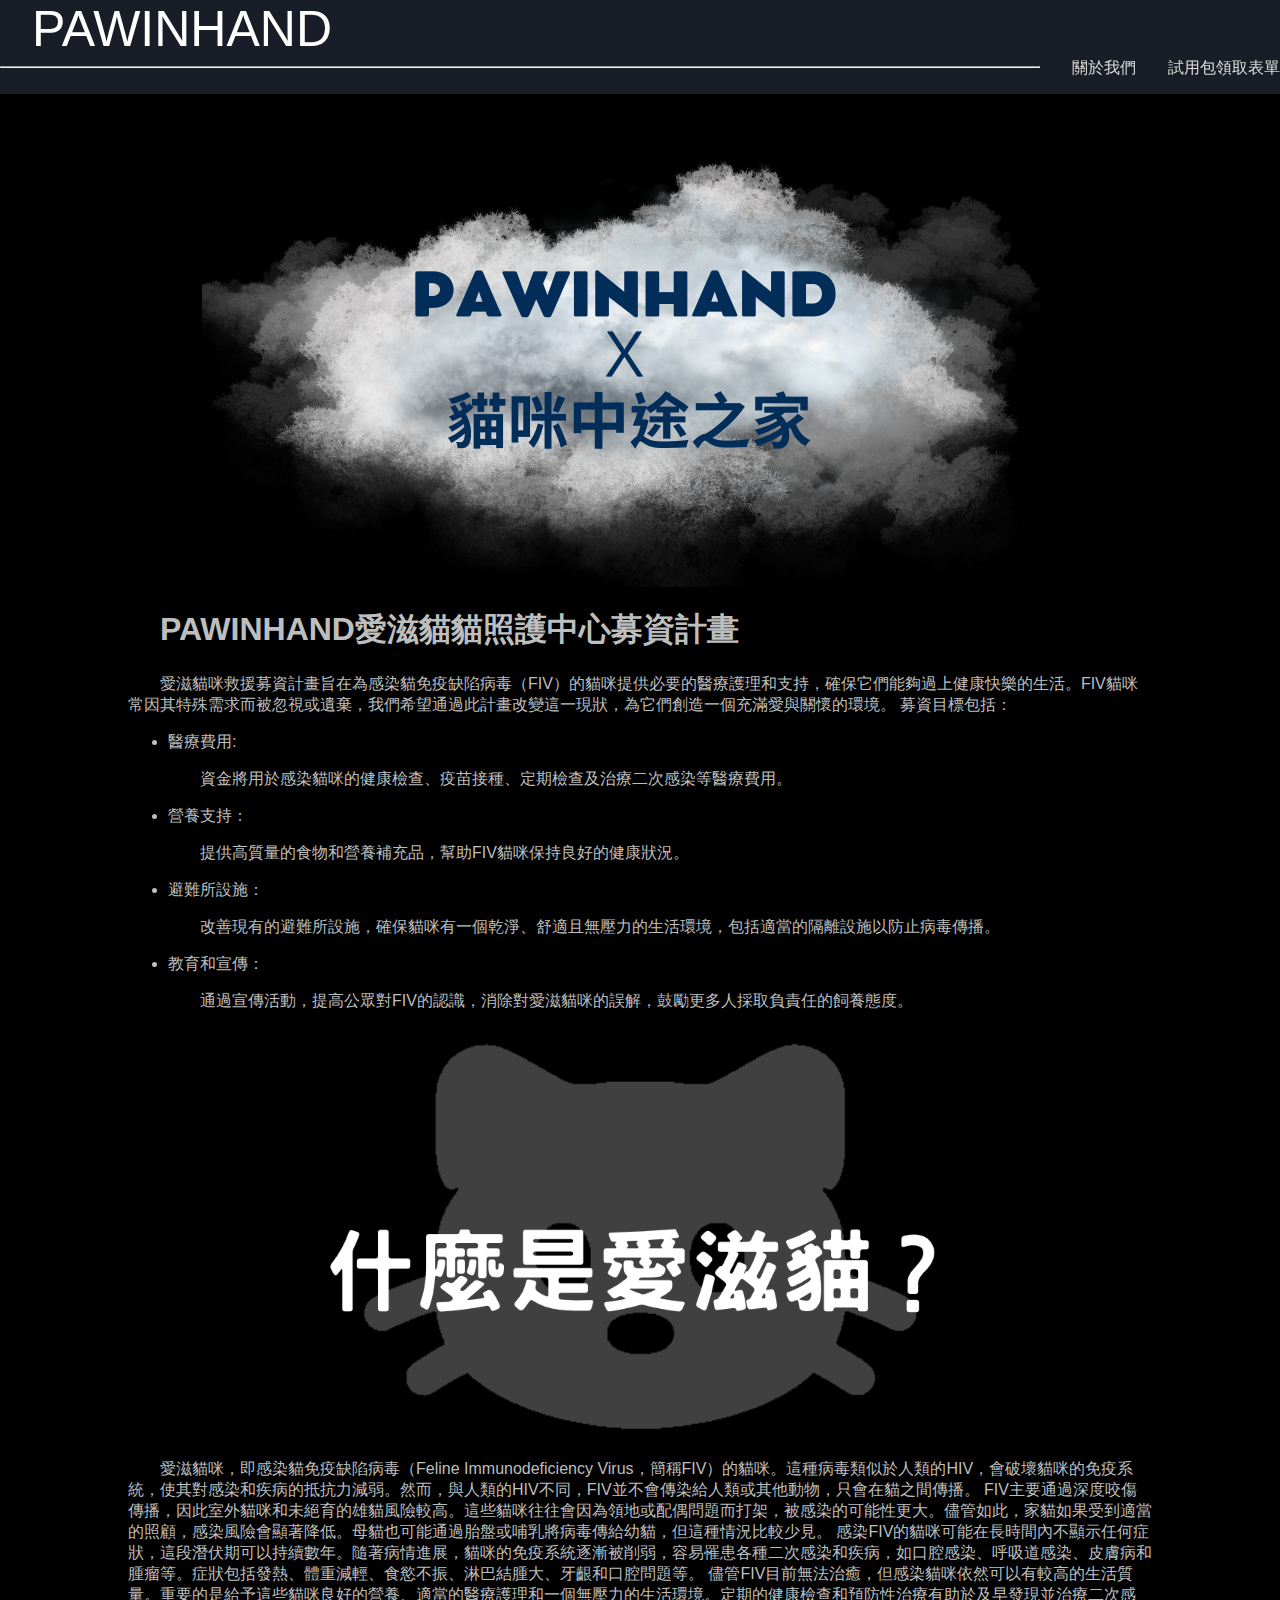
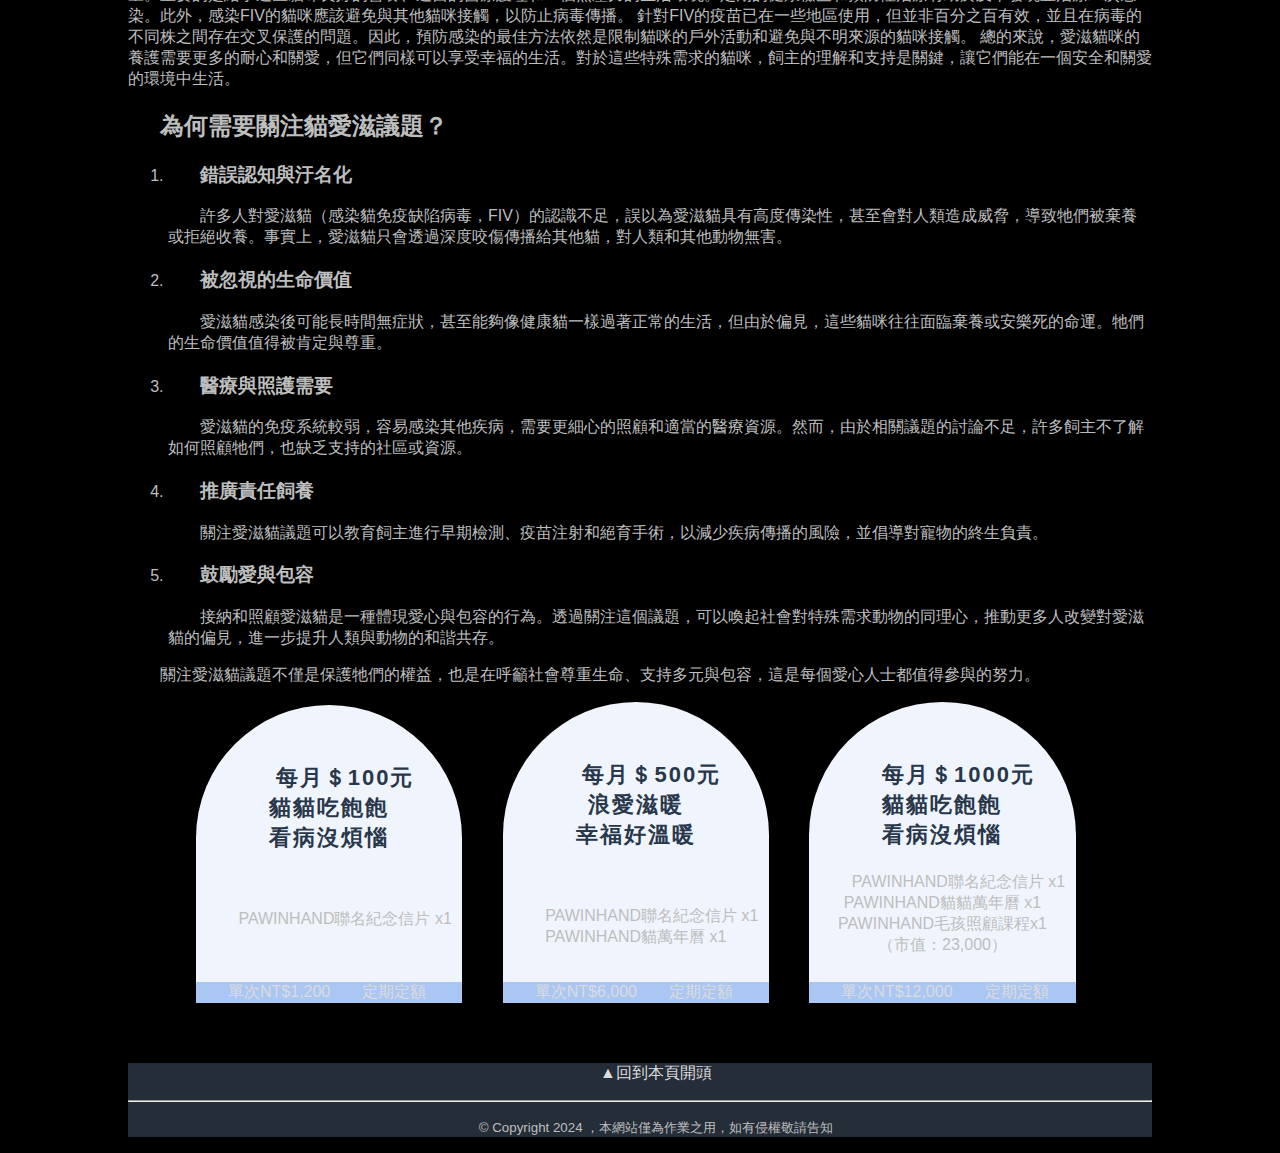
<file: index.html>
<!DOCTYPE html>
<html lang="zh-Hant">
  <head>
    <meta charset="UTF-8" />
    <meta http-equiv="X-UA-Compatible" content="IE=edge" />
    <meta name="viewport" content="width=device-width, initial-scale=1.0" />
    <title>PAWINHAND X 貓中途募資計畫</title>
    <meta
      name="description"
      content="喵砂 What is cat litter? 咪咪喵喵愛挖砂"
    />
    <link rel="shortcut icon" href="./cat.png" />
    <link rel="bookmark" href="./cat.png" />
    <link rel="stylesheet" href="./style.css" />
  </head>
  <body>
    <div class="tit">
      <a id="hh" href="./index.html"> PAWINHAND </a>
      <br />
      <a id="ee" href="./trytouse.html">試用包領取表單</a>
      <a id="ee" href="./aboutus.html">關於我們</a>
      <hr />
      <br />
    </div>

    <div class="標題">
      <img id="pic" width="877" height="459" src="./封面.png" alt="封面" />
      <h1>PAWINHAND愛滋貓貓照護中心募資計畫</h1>
      <p>
        愛滋貓咪救援募資計畫旨在為感染貓免疫缺陷病毒（FIV）的貓咪提供必要的醫療護理和支持，確保它們能夠過上健康快樂的生活。FIV貓咪常因其特殊需求而被忽視或遺棄，我們希望通過此計畫改變這一現狀，為它們創造一個充滿愛與關懷的環境。
        募資目標包括：
      </p>
      <ul>
        <li>
          醫療費用:
          <p>
            資金將用於感染貓咪的健康檢查、疫苗接種、定期檢查及治療二次感染等醫療費用。
          </p>
        </li>
        <li>
          營養支持：
          <p>提供高質量的食物和營養補充品，幫助FIV貓咪保持良好的健康狀況。</p>
        </li>
        <li>
          避難所設施：
          <p>
            改善現有的避難所設施，確保貓咪有一個乾淨、舒適且無壓力的生活環境，包括適當的隔離設施以防止病毒傳播。
          </p>
        </li>
        <li>
          教育和宣傳：
          <p>
            通過宣傳活動，提高公眾對FIV的認識，消除對愛滋貓咪的誤解，鼓勵更多人採取負責任的飼養態度。
          </p>
        </li>
      </ul>
    </div>

    <div class="內容">
      <img
        id="pic"
        width="669"
        height="415"
        src="./貓愛滋.png"
        alt="what's貓愛滋?"
      />
      <p>
        愛滋貓咪，即感染貓免疫缺陷病毒（Feline Immunodeficiency
        Virus，簡稱FIV）的貓咪。這種病毒類似於人類的HIV，會破壞貓咪的免疫系統，使其對感染和疾病的抵抗力減弱。然而，與人類的HIV不同，FIV並不會傳染給人類或其他動物，只會在貓之間傳播。
        FIV主要通過深度咬傷傳播，因此室外貓咪和未絕育的雄貓風險較高。這些貓咪往往會因為領地或配偶問題而打架，被感染的可能性更大。儘管如此，家貓如果受到適當的照顧，感染風險會顯著降低。母貓也可能通過胎盤或哺乳將病毒傳給幼貓，但這種情況比較少見。
        感染FIV的貓咪可能在長時間內不顯示任何症狀，這段潛伏期可以持續數年。隨著病情進展，貓咪的免疫系統逐漸被削弱，容易罹患各種二次感染和疾病，如口腔感染、呼吸道感染、皮膚病和腫瘤等。症狀包括發熱、體重減輕、食慾不振、淋巴結腫大、牙齦和口腔問題等。
        儘管FIV目前無法治癒，但感染貓咪依然可以有較高的生活質量。重要的是給予這些貓咪良好的營養、適當的醫療護理和一個無壓力的生活環境。定期的健康檢查和預防性治療有助於及早發現並治療二次感染。此外，感染FIV的貓咪應該避免與其他貓咪接觸，以防止病毒傳播。
        針對FIV的疫苗已在一些地區使用，但並非百分之百有效，並且在病毒的不同株之間存在交叉保護的問題。因此，預防感染的最佳方法依然是限制貓咪的戶外活動和避免與不明來源的貓咪接觸。
        總的來說，愛滋貓咪的養護需要更多的耐心和關愛，但它們同樣可以享受幸福的生活。對於這些特殊需求的貓咪，飼主的理解和支持是關鍵，讓它們能在一個安全和關愛的環境中生活。
      </p>
      <h2>為何需要關注貓愛滋議題？</h2>
      <ol>
        <li>
          <h3>錯誤認知與汙名化</h3>
          <p>
            許多人對愛滋貓（感染貓免疫缺陷病毒，FIV）的認識不足，誤以為愛滋貓具有高度傳染性，甚至會對人類造成威脅，導致牠們被棄養或拒絕收養。事實上，愛滋貓只會透過深度咬傷傳播給其他貓，對人類和其他動物無害。
          </p>
        </li>
        <li>
          <h3>被忽視的生命價值</h3>
          <p>
            愛滋貓感染後可能長時間無症狀，甚至能夠像健康貓一樣過著正常的生活，但由於偏見，這些貓咪往往面臨棄養或安樂死的命運。牠們的生命價值值得被肯定與尊重。
          </p>
        </li>
        <li>
          <h3>醫療與照護需要</h3>
          <p>
            愛滋貓的免疫系統較弱，容易感染其他疾病，需要更細心的照顧和適當的醫療資源。然而，由於相關議題的討論不足，許多飼主不了解如何照顧牠們，也缺乏支持的社區或資源。
          </p>
        </li>
        <li>
          <h3>推廣責任飼養</h3>
          <p>
            關注愛滋貓議題可以教育飼主進行早期檢測、疫苗注射和絕育手術，以減少疾病傳播的風險，並倡導對寵物的終生負責。
          </p>
        </li>
        <li>
          <h3>鼓勵愛與包容</h3>
          <p>
            接納和照顧愛滋貓是一種體現愛心與包容的行為。透過關注這個議題，可以喚起社會對特殊需求動物的同理心，推動更多人改變對愛滋貓的偏見，進一步提升人類與動物的和諧共存。
          </p>
        </li>
      </ol>
      <p>
        關注愛滋貓議題不僅是保護牠們的權益，也是在呼籲社會尊重生命、支持多元與包容，這是每個愛心人士都值得參與的努力。
      </p>
    </div>

    <div class="支持方案">
      <div class="listitem">
        <div class="item">
          <div class="item_money">
            <p>
              每月＄100元
              <br />
              貓貓吃飽飽
              <br />
              看病沒煩惱
            </p>
          </div>
          <div class="item_gift">
            <br />
            <p>PAWINHAND聯名紀念信片 x1</p>
            <br /><br />
          </div>
          <div class="item_pay">
            <a class="item_pay_once" href="./game.html">單次NT$1,200</a>
            <a class="item_pay_month" href="./game.html">定期定額</a>
          </div>
        </div>

        <div class="item">
          <div class="item_money">
            <p>
              每月＄500元
              <br />
              浪愛滋暖
              <br />
              幸福好溫暖
            </p>
          </div>
          <div class="item_gift">
            <br />
            <p>
              PAWINHAND聯名紀念信片 x1
              <br />
              PAWINHAND貓萬年曆 x1
            </p>
            <br />
          </div>
          <div class="item_pay">
            <a class="item_pay_once" href="./game.html">單次NT$6,000</a>
            <a class="item_pay_month" href="./game.html">定期定額</a>
          </div>
        </div>

        <div class="item">
          <div class="item_money">
            <p>
              每月＄1000元
              <br />
              貓貓吃飽飽
              <br />
              看病沒煩惱
            </p>
          </div>
          <div class="item_gift">
            <p>
              PAWINHAND聯名紀念信片 x1
              <br />
              PAWINHAND貓貓萬年曆 x1
              <br />
              PAWINHAND毛孩照顧課程x1
              <br />
              （市值：23,000）
            </p>
            <div style="height: 10px"></div>
          </div>
          <div class="item_pay">
            <a class="item_pay_once" href="./game.html">單次NT$12,000</a>
            <a class="item_pay_month" href="./game.html">定期定額</a>
          </div>
        </div>
      </div>
    </div>

    <footer>
      <p class="pagetop" align="center">
        <a href="#top" target="_self">▲回到本頁開頭</a>
      </p>
      <hr id="bottom" />
      <p class="copyright" align="center">
        <small
          >&copy; Copyright 2024 ，本網站僅為作業之用，如有侵權敬請告知</small
        >
      </p>
    </footer>
  </body>
</html>
</file>
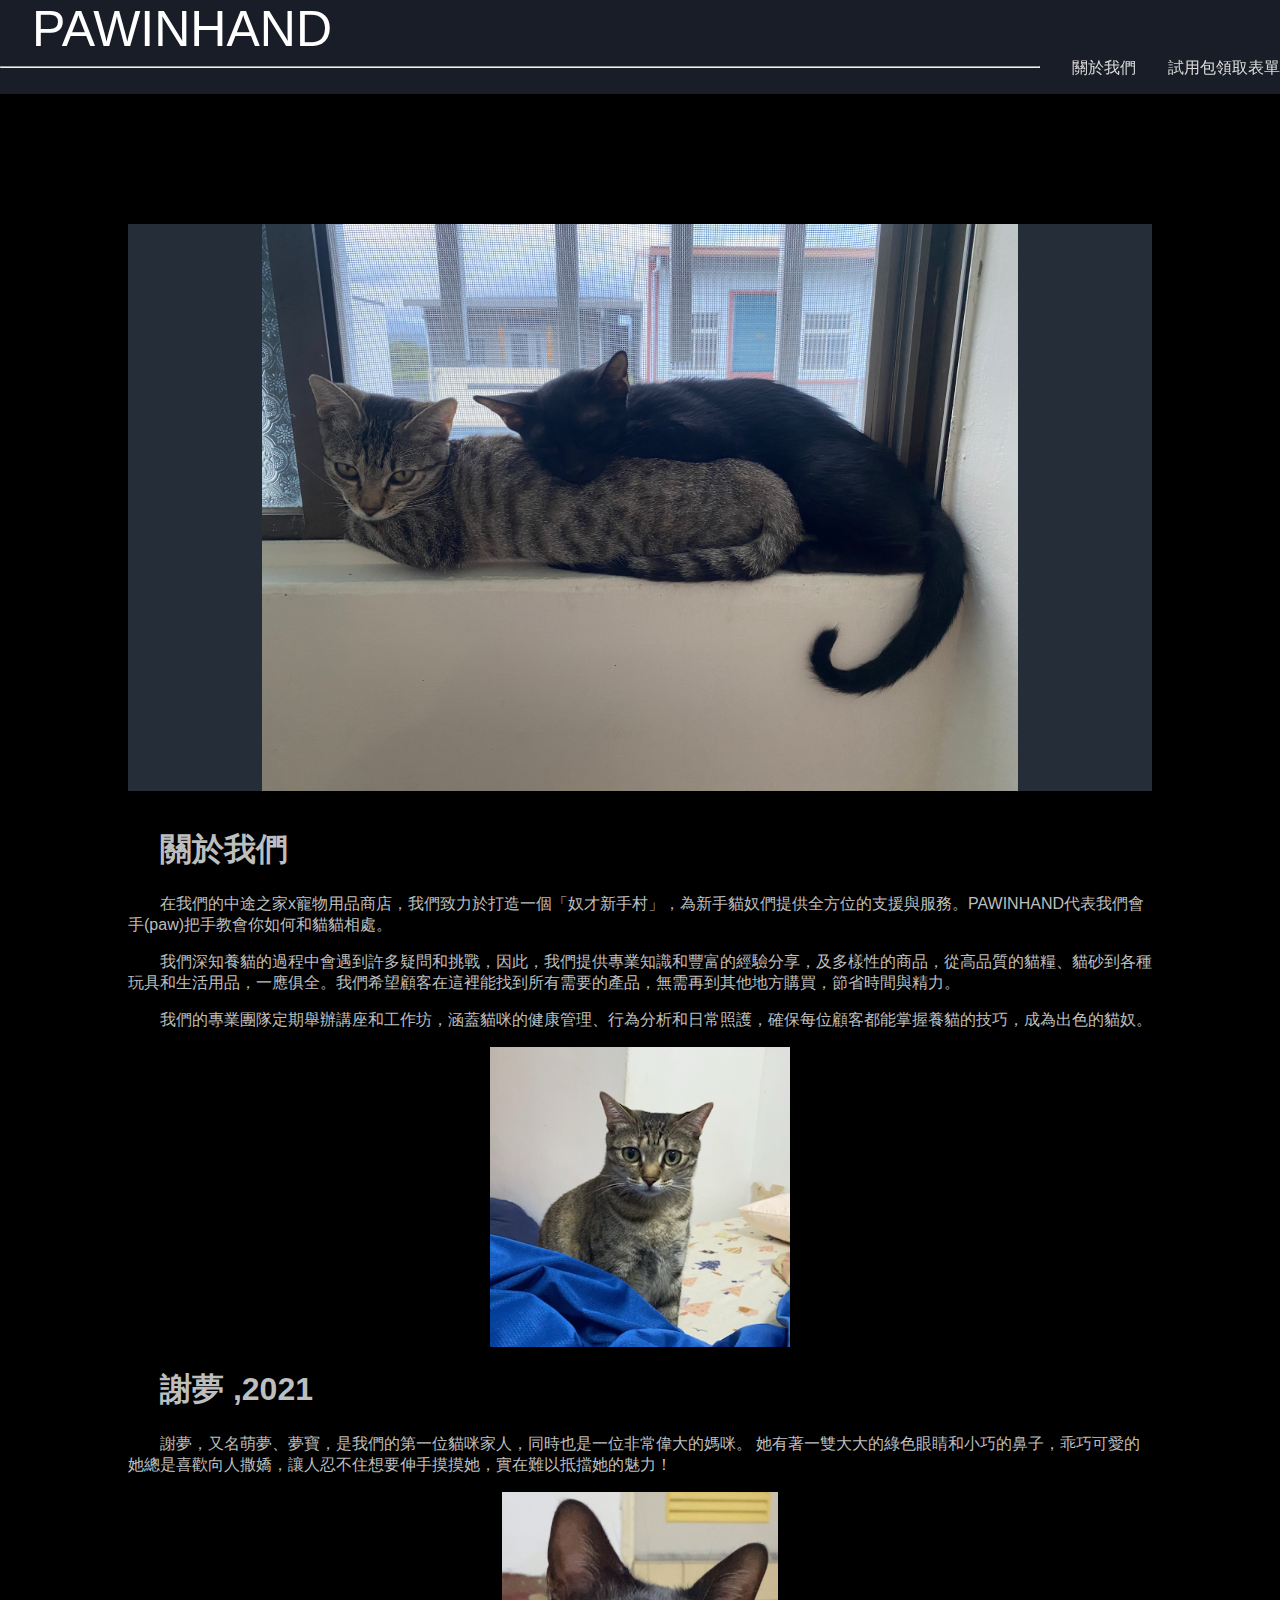
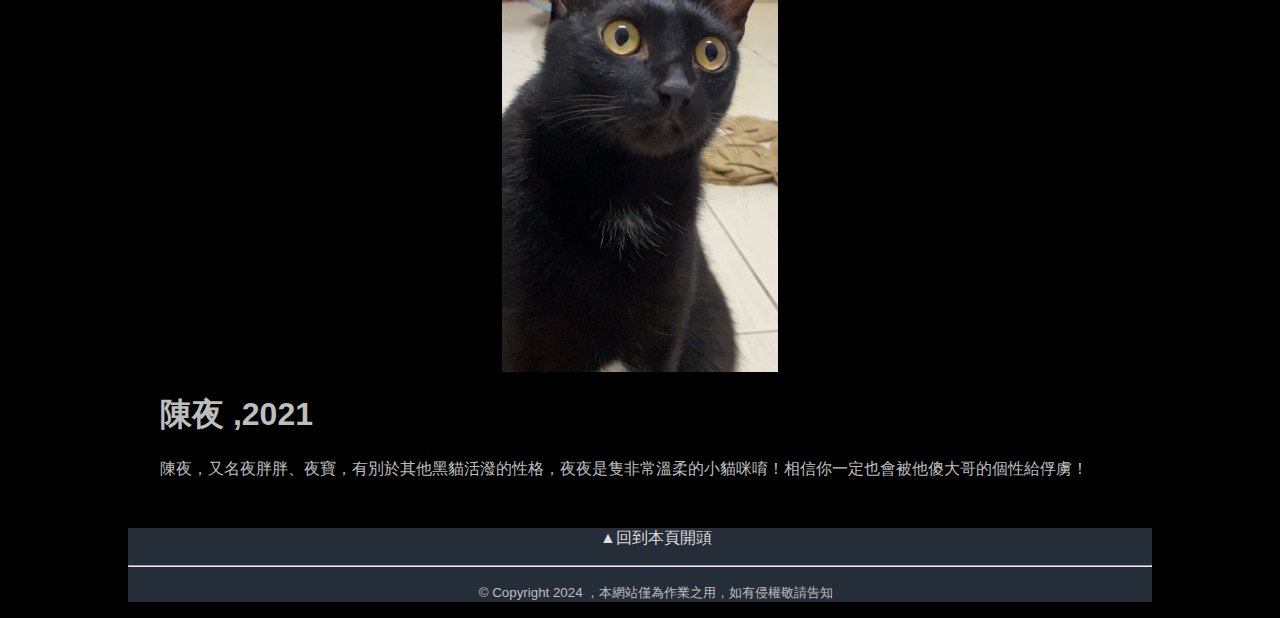
<file: aboutus.html>
<!DOCTYPE html>
<html lang="zh-Hant">
  <head>
    <meta charset="UTF-8" />
    <meta http-equiv="X-UA-Compatible" content="IE=edge" />
    <meta name="viewport" content="width=device-width, initial-scale=1.0" />
    <title>PAWINHAND_About Us</title>
    <meta
      name="description"
      content="喵砂 What is cat litter? 咪咪喵喵愛挖砂"
    />
    <link rel="shortcut icon" href="./cat.png" />
    <link rel="bookmark" href="./cat.png" />
    <link rel="stylesheet" href="./style.css" />
  </head>
  <body>
    <div class="tit">
      <a id="hh" href="./index.html"> PAWINHAND </a>
      <br />
      <a id="ee" href="./trytouse.html">試用包領取表單</a>
      <a id="ee" href="./aboutus.html">關於我們</a>
      <hr />
      <br />
    </div>

    <div class="cover">
      <img
        id="pic"
        width="756"
        height="567"
        src="./夜夢.jpg"
        alt="catpopo"
      />
    </div>
    <article id="about">
        <div>
            <h1 class="hh1">關於我們</h1>
      <p>
        在我們的中途之家x寵物用品商店，我們致力於打造一個「奴才新手村」，為新手貓奴們提供全方位的支援與服務。PAWINHAND代表我們會手(paw)把手教會你如何和貓貓相處。</p>
        <p>
          我們深知養貓的過程中會遇到許多疑問和挑戰，因此，我們提供專業知識和豐富的經驗分享，及多樣性的商品，從高品質的貓糧、貓砂到各種玩具和生活用品，一應俱全。我們希望顧客在這裡能找到所有需要的產品，無需再到其他地方購買，節省時間與精力。
        </p>
        
      </p>
      <p>
        我們的專業團隊定期舉辦講座和工作坊，涵蓋貓咪的健康管理、行為分析和日常照護，確保每位顧客都能掌握養貓的技巧，成為出色的貓奴。
      </p>
        </div>
      <id="goodnightdream">
        <img
        id="pic"
        width="300"
        height="300"
        src="./夢.png"
        alt="夢夢大公主" />
        <h1 class="hh1">謝夢 ,2021</h1>
        <p>謝夢，又名萌夢、夢寶，是我們的第一位貓咪家人，同時也是一位非常偉大的媽咪。
            她有著一雙大大的綠色眼睛和小巧的鼻子，乖巧可愛的她總是喜歡向人撒嬌，讓人忍不住想要伸手摸摸她，實在難以抵擋她的魅力！</p>

        <img id="pic"
            width="276"
            height="480"
            src="./夜.jpg"
            alt="夜夜大胖胖" />
        <h1 class="hh1">陳夜 ,2021</h1>
        <p>陳夜，又名夜胖胖、夜寶，有別於其他黑貓活潑的性格，夜夜是隻非常溫柔的小貓咪唷！相信你一定也會被他傻大哥的個性給俘虜！
        </p>
  </article>

  <footer>
    <p class="pagetop" align="center">
      <a href="#top" target="_self">▲回到本頁開頭</a>
    </p>
    <hr id="bottom" />
    <p class="copyright" align="center">
      <small
        >&copy; Copyright 2024 ，本網站僅為作業之用，如有侵權敬請告知</small
      >
    </p>
    
  </footer>
</html>
</file>
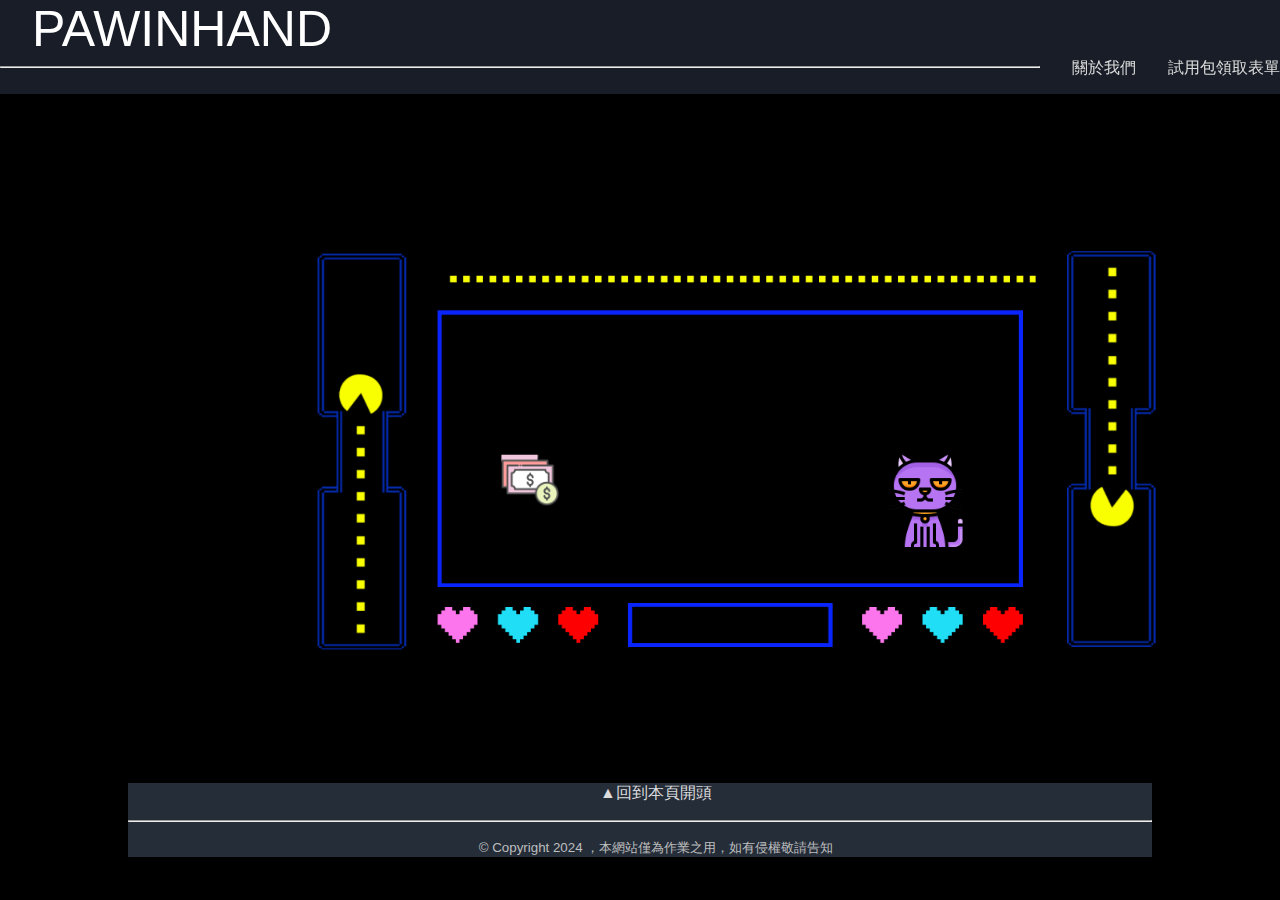
<file: game.html>
<!DOCTYPE html>
<html lang="zh-Hant">
  <head>
    <meta charset="UTF-8" />
    <meta http-equiv="X-UA-Compatible" content="IE=edge" />
    <meta name="viewport" content="width=device-width, initial-scale=1.0" />
    <title>PAWINHAND X 貓中途募資計畫</title>
    <meta
      name="description"
      content="喵砂 What is cat litter? 咪咪喵喵愛挖砂"
    />
    <link rel="shortcut icon" href="./cat.png" />
    <link rel="bookmark" href="./cat.png" />
    <link rel="stylesheet" href="./style.css" />
  </head>
  <body>
    <div class="tit">
      <a id="hh" href="./index.html"> PAWINHAND </a>
      <br />
      <a id="ee" href="./trytouse.html">試用包領取表單</a>
      <a id="ee" href="./aboutus.html">關於我們</a>
      <hr />
      <br />
    </div>
    <img width="1134px" height="635px" src="./game.png" />

    <img
      id="gamecash"
      width="60"
      height="60"
      draggable="true"
      src="./cash.png"
      style="cursor: pointer; position: absolute; top: 450px; left: 500px"
    />

    <img
      class="droppable"
      width="100"
      height="100"
      src="./kitty.png"
      style="cursor: pointer; position: absolute; top: 450px; left: 875px"
    />

    <script>
      let currentDroppable = null;

      gamecash.onmousedown = function (event) {
        let shiftX = event.clientX - gamecash.getBoundingClientRect().left;
        let shiftY = event.clientY - gamecash.getBoundingClientRect().top;

        gamecash.style.position = "absolute";
        gamecash.style.zIndex = 1000;
        document.body.append(gamecash);

        moveAt(event.pageX, event.pageY);

        function moveAt(pageX, pageY) {
          gamecash.style.left = pageX - shiftX + "px";
          gamecash.style.top = pageY - shiftY + "px";
        }

        function onMouseMove(event) {
          moveAt(event.pageX, event.pageY);

          gamecash.hidden = true;
          let elemBelow = document.elementFromPoint(
            event.clientX,
            event.clientY
          );
          gamecash.hidden = false;

          if (!elemBelow) return;

          let droppableBelow = elemBelow.closest(".droppable");
          if (currentDroppable != droppableBelow) {
            if (currentDroppable) {
              // null when we were not over a droppable before this event
              leaveDroppable(currentDroppable);
            }
            currentDroppable = droppableBelow;
            if (currentDroppable) {
              // null if we're not coming over a droppable now
              // (maybe just left the droppable)
              enterDroppable(currentDroppable);
            }
          }
        }

        document.addEventListener("mousemove", onMouseMove);

        gamecash.onmouseup = function () {
          document.removeEventListener("mousemove", onMouseMove);
          gamecash.onmouseup = null;
        };
      };

      function enterDroppable(elem) {
        window.alert("捐款成功！感謝您的愛心");
      }

      function leaveDroppable(elem) {
        elem.style.background = "";
      }

      gamecash.ondragstart = function () {
        return false;
      };
    </script>

    <footer>
      <p class="pagetop" align="center">
        <a href="#top" target="_self">▲回到本頁開頭</a>
      </p>
      <hr id="bottom" />
      <p class="copyright" align="center">
        <small
          >&copy; Copyright 2024 ，本網站僅為作業之用，如有侵權敬請告知</small
        >
      </p>
    </footer>
  </body>
</html>
</file>
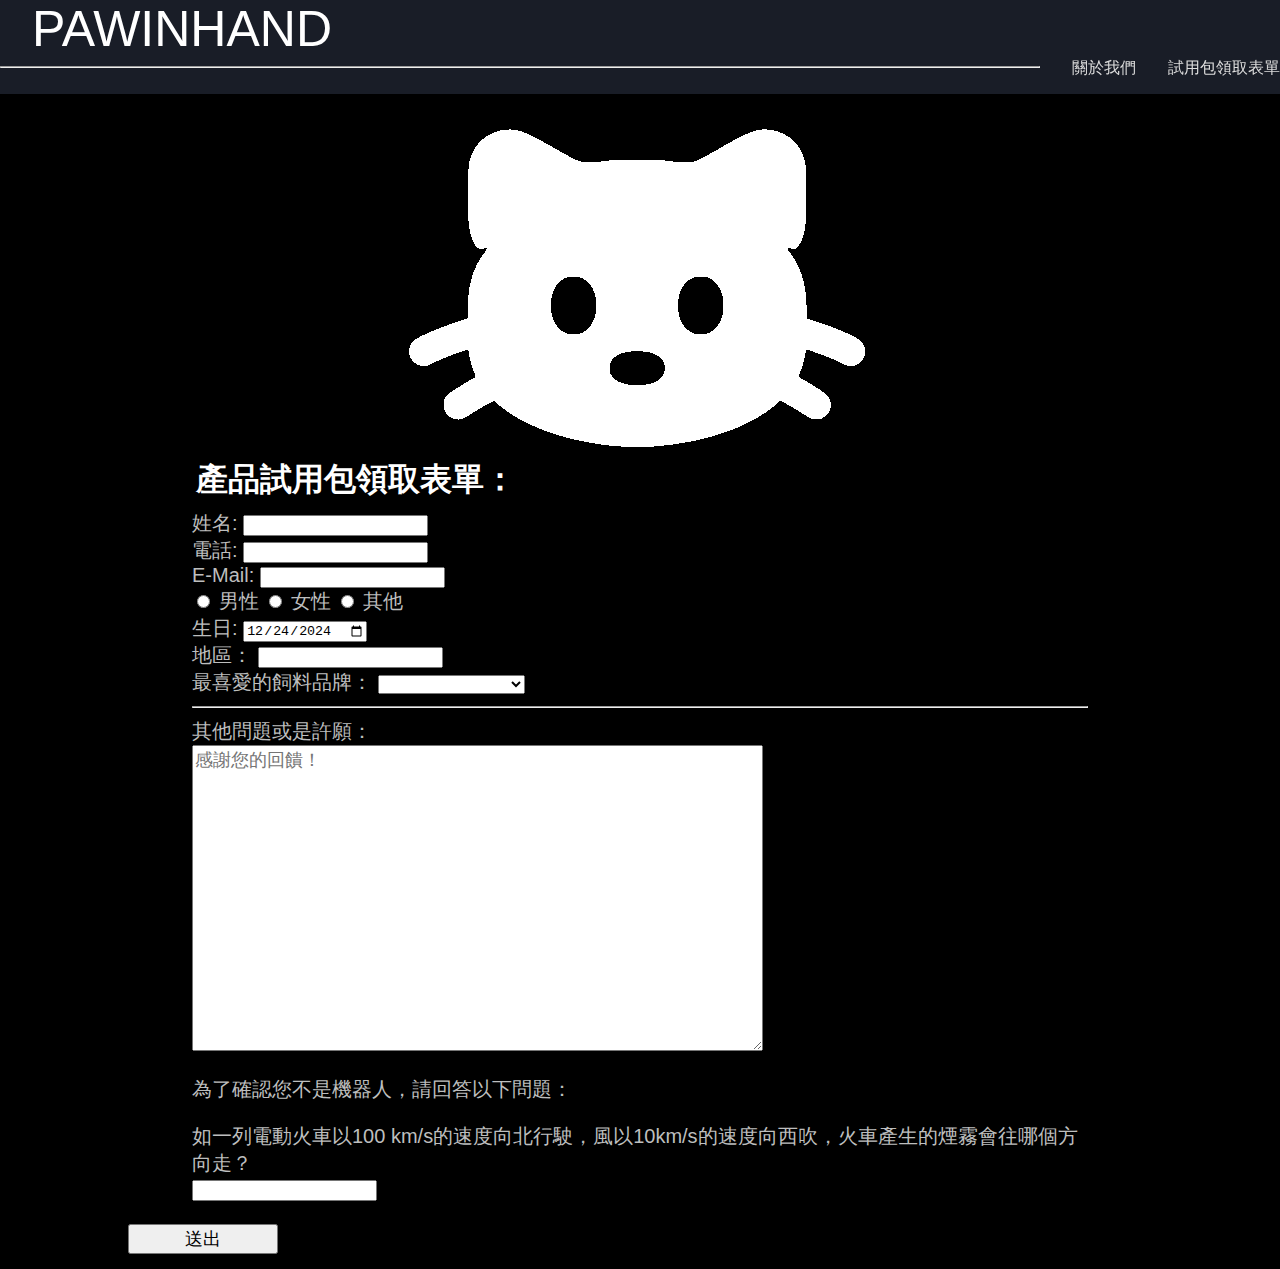
<file: trytouse.html>
<!DOCTYPE html>
<html lang="zh-Hant">
  <head>
    <meta charset="utf-8" />
    <meta name="viewport" content="width=device-width, initial-scale=1" />
    <title>PAWINHAND試用包領取表單</title>
    <meta
      name="description"
      content="喵砂 What is cat litter? 咪咪喵喵愛挖砂"
    />
    <link rel="shortcut icon" href="./cat.png" />
    <link rel="bookmark" href="./cat.png" />
    <link rel="stylesheet" href="./style.css" />
    <script src="alert.js"defer></script>
  </head>
  <body>
    <div class="tit">
      <a id="hh" href="./index.html"> PAWINHAND </a>
      <br />
      <a id="ee" href="./trytouse.html">試用包領取表單</a>
      <a id="ee" href="./aboutus.html">關於我們</a>
      <hr />
      <br />
    </div>

    <img id="pic" width="464" height="322" src="./catt.png" alt="catt" />
    <h1 id="feedback">產品試用包領取表單：</h1>

    <div class="for">
      <form action="" method="POST">
        <label for="Account">姓名: </label>
        <input id="Account" type="text" name="name" required />
        <br />
        <label for="phone">電話: </label>
        <input
          id="phone"
          type="tel"
          name="number"
          pattern="[0-9]{4}-[0-9]{6}"
          required
        />
        <br />
        <label for="email">E-Mail: </label>
        <input id="email" type="email" name="email" required />
        <br />
        <input id="male" type="radio" name="gender" value="male" required />
        <label for="male">男性</label>
        <input id="female" type="radio" name="gender" value="female" />
        <label for="female">女性</label>
        <input id="other" type="radio" name="gender" value="other" />
        <label for="other">其他</label>
        <br />
        <label for="birthday">生日: </label>
        <input
          id="birthday"
          type="date"
          name="bday"
          value="2024-12-24"
          min="1900-01-01"
          required
        />
        <br />
        <label for="area">地區： </label>
        <input list="arealist" type="text" name="area" id="area" />
        <datalist id="arealist">
          <option value="基隆">基隆</option>
          <option value="新北">新北</option>
          <option value="台北">台北</option>
          <option value="桃園">桃園</option>
          <option value="新竹">新竹</option>
          <option value="苗栗">苗栗</option>
          <option value="台中">台中</option>
          <option value="彰化">彰化</option>
          <option value="南投">南投</option>
          <option value="雲林">雲林</option>
          <option value="台南">台南</option>
          <option value="高雄">高雄</option>
          <option value="屏東">屏東</option>
          <option value="台東">台東</option>
          <option value="花蓮">花蓮</option>
          <option value="宜蘭">宜蘭</option>
        </datalist>
        <br />
        <label for="favorite">最喜愛的飼料品牌： </label>
        <select name="favorite" id="favorite" required>
          <option></option>
          <option value="RoyalCanin">法國皇家Royal Canin</option>
          <option value="Hills">希爾思Hills</option>
          <option value="Farmina">法米納Farmina</option>
          <option value="Nutram">紐頓Nutram</option>
          <option value="Acana">愛肯拿Acana</option>
          <option value="Annamaet">安娜美廚Annamaet</option>
          <option value="Nutrience">紐崔斯Nutrience</option>
          <option value="SpringNaturals">曙光Spring Naturals</option>
          <option value="Orijen">渴望Orijen</option>
          <option value="None">都沒吃過</option>
        </select>
        <hr />
        <label for="talking">其他問題或是許願：</label>
        <br />
        <textarea
          name="talking"
          id="talking"
          cols="50"
          rows="15"
          placeholder="感謝您的回饋！"
        ></textarea>
        <br />
        <p>為了確認您不是機器人，請回答以下問題：</p>
        <label for="question">如一列電動火車以100 km/s的速度向北行駛，風以10km/s的速度向西吹，火車產生的煙霧會往哪個方向走？</label>
        <br>
        <input type="text" id="answer">
        <br>
        <br>
      </form>
      </div>
      <button type="button">送出</button>
      
    </div>
  </body>
</html>
</file>
<file: style.css>
body {
  color: rgb(189, 190, 190);
  font-family: Arial, Helvetica, sans-serif;
  font-weight: 300;
  text-indent: 32px;
  background-color: black;
  padding: 120px;
  padding-bottom: 0px;
  margin-bottom: 0px;
}

.tit {
  background-color: #1a1f29f2;
  position: fixed;
  top: 0px;
  left: 0px;
  width: 100%;
}

#feedback {
  margin: 0.5rem;
  color: #ffffff;
  text-indent: 60px;
}
.for {
  margin: 0rem 4rem;
}
form {
  text-indent: 0px;
  font-size: 20px;
}
textarea {
  font-size: 18px;
}
button {
  width: 150px;
  height: 30px;
  font-size: 18px;
}
button:hover {
  background-color: #568ad3;
  border: 2px solid #3a5f92;
}

a {
  color: gainsboro;
  text-decoration: none;
}
#hh {
  font-family: Impact, Haettenschweiler, "Arial Narrow Bold", sans-serif;
  color: #ffffff;
  font-size: 50px;
}
#hh:hover {
  color: #568ad3;
}
#ee {
  float: inline-end;
}
#ee:hover {
  color: #568ad3;
}
#pic,
#gameback {
  margin: auto;
  display: flex;
  justify-content: center;
  align-items: center;
}

.cover {
  margin-top: 6rem;
}
.cover,
#goodnightdream,
footer {
  background-color: #252d39;
  padding: 0px;
}
article {
  padding: 1rem 0rem;
}
article > p,
ol > dd,
article > table {
  margin: 0rem 4rem;
}

.music:hover {
  color: #c7dbfa;
  font-weight: 600;
}
* {
  box-sizing: border-box;
}
.listitem {
  height: 345px;
}

.item {
  width: 26%;
  background: #f0f5fd;
  border-radius: 500px 500px 0 0;
  transition: 0.8s;
  padding: 36px 0 0 0;
  margin-left: 36px;
  text-align: center;
  display: inline-block;
}
.item_money {
  color: #29374b;
  font-size: 22px;
  font-weight: 800;
  letter-spacing: 2px;
}
.item_gift {
  font-size: 16px;
}
.item_pay {
  color: #3a5f92;
  background-color: #aac6f3;
  display: flex;
}
.item_pay_once:hover {
  color: #5a3131;
  font-weight: 800;
  letter-spacing: 2px;
}
.item_pay_month:hover {
  color: #315747;
  font-weight: 800;
  letter-spacing: 2px;
}
#gameback {
  background-size: 924px, 502px;
  background-repeat: no-repeat;
}
#gamecash {
  position: absolute;
  background-size: cover;
}
@media screen and (max-width: 900px) {
  #hh {
    width: 15%;
    font-size: 270%;
  }
  #ee {
    font-size: 90%;
  }
  #ee:hover {
    color: #568ad3;
    font-size: 90%;
  }

  .cover {
    margin-top: 5rem;
  }
  #pic {
    width: 50%;
    height: 50%;
  }
  article {
    font-size: 90%;
  }
  article > p,
  ol > dd,
  article > table {
    margin: 0rem 2rem;
  }
  .listitem {
    height: 115px;
  }
  .item_money {
    font-size: 16px;
  }
  .item_gift {
    font-size: 12px;
  }
}
@media screen and (max-width: 600px) {
  #hh {
    width: 10%;
    font-size: 175%;
  }
  #ee {
    font-size: 75%;
  }
  #ee:hover {
    color: #568ad3;
    font-size: 75%;
  }

  .cover {
    margin-top: 4rem;
  }
  #pic {
    width: 100%;
    height: 100%;
  }
  article {
    font-size: 80%;
  }
  article > p,
  ol > dd,
  article > table {
    margin: 0rem 1rem;
  }
  ol {
    padding-left: 25px;
  }
  .listitem {
    height: 115px;
  }
  .item_money {
    font-size: 16px;
  }
  .item_gift {
    font-size: 12px;
  }
}
</file>
